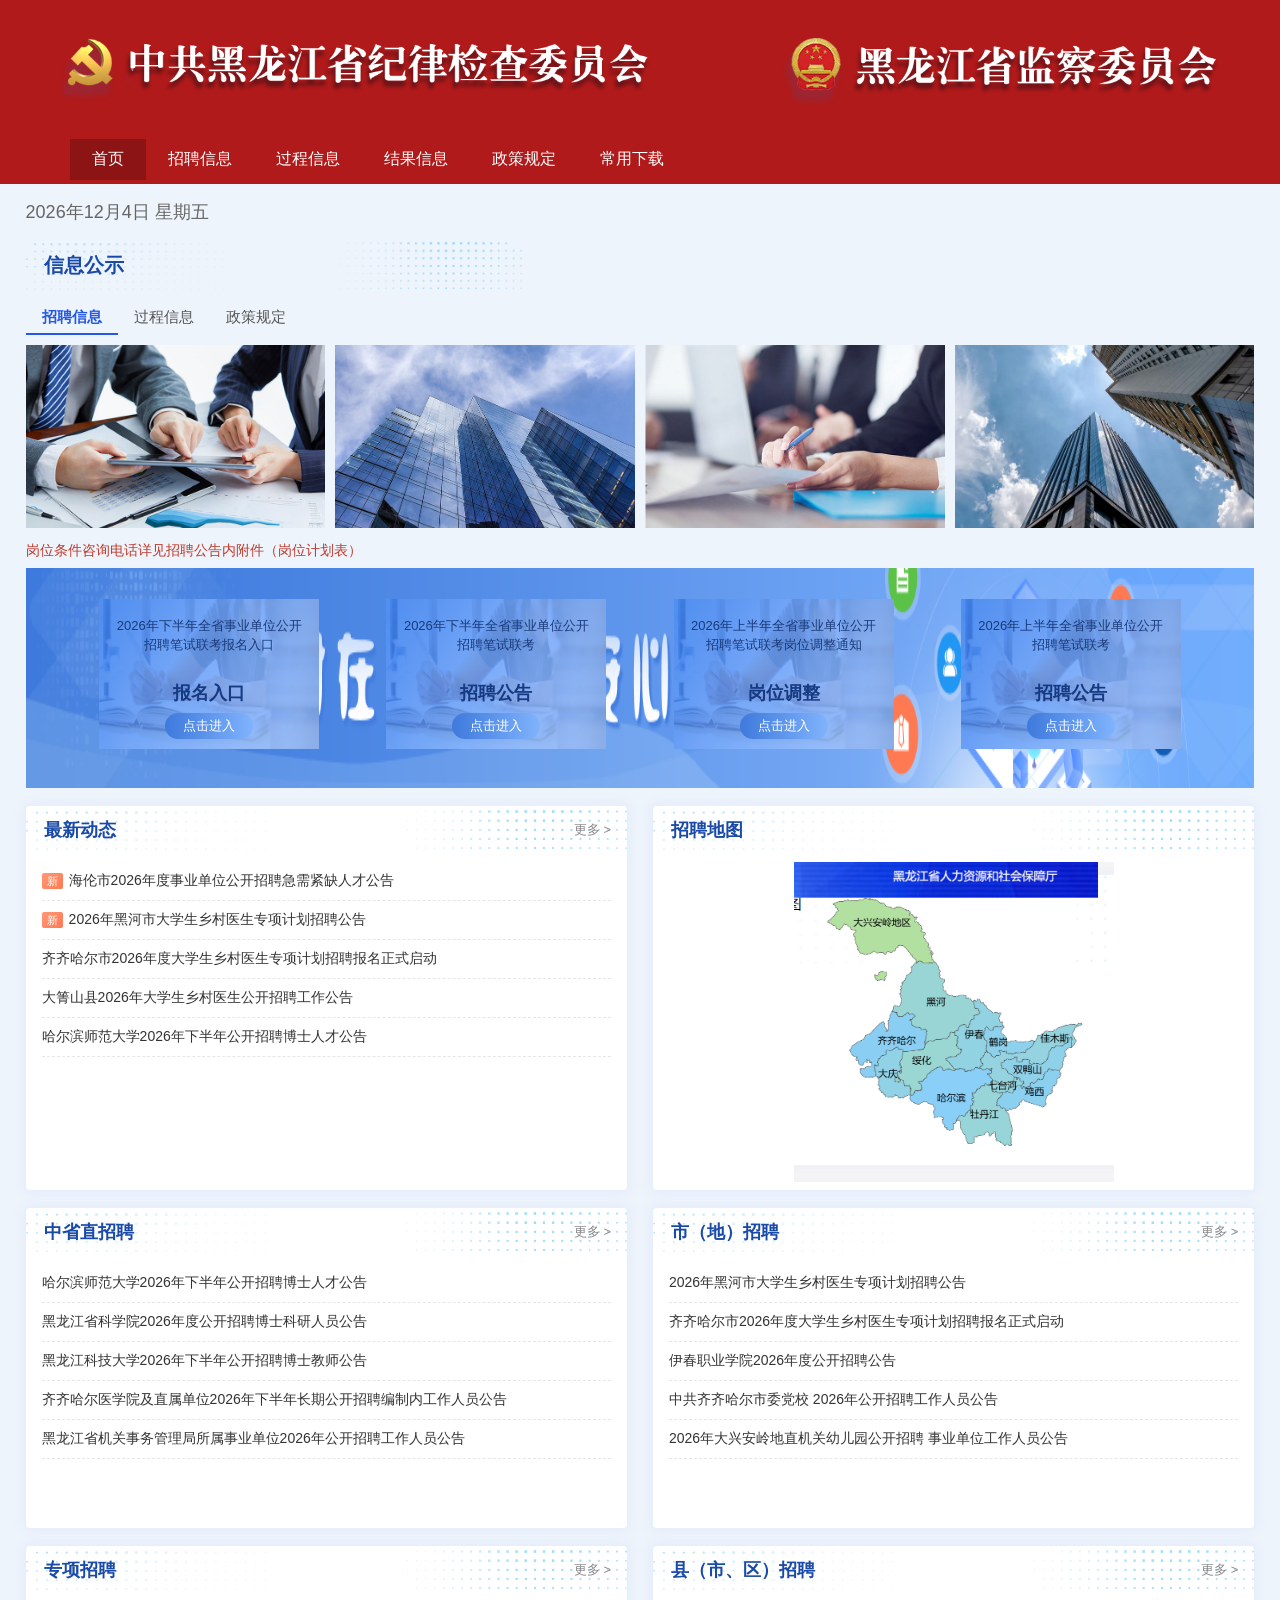
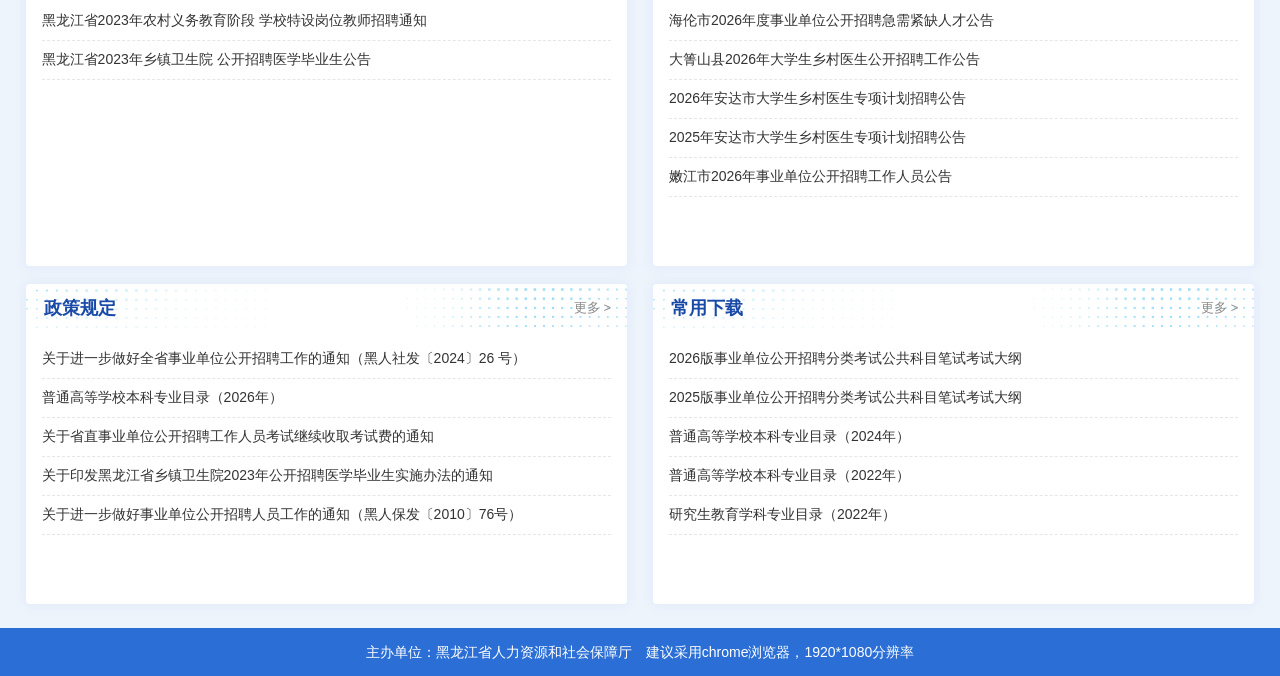
<file: index.html>
<!DOCTYPE html>
<html lang="zh-CN">
<head>
  <meta charset="UTF-8" />
  <meta name="viewport" content="width=device-width, initial-scale=1.0" />
  <title>黑龙江省事业单位公开招聘服务平台</title>
  <link rel="stylesheet" href="css/style.css" />
</head>
<body>
  <div class="page">
    <header class="header">
      <img class="banner" src="assets/header_red.png" alt="黑龙江省事业单位公开招聘服务平台" />
      <div class="nav-wrap">
        <nav class="nav">
          <a class="active" href="index.html">首页</a>
          <a href="list.html">招聘信息</a>
          <a href="list.html">过程信息</a>
          <a href="list.html">结果信息</a>
          <a href="list.html">政策规定</a>
          <a href="list.html">常用下载</a>
        </nav>
      </div>
    </header>

    <main class="wrap">
      <div class="date" id="today"></div>
      <div class="section-title">信息公示</div>
      <div class="tabs">
        <span class="active">招聘信息</span>
        <span>过程信息</span>
        <span>政策规定</span>
      </div>
      <div class="banners">
        <a href="#"><img src="assets/banner1.jpg" alt="" /></a>
        <a href="#"><img src="assets/banner2.png" alt="" /></a>
        <a href="#"><img src="assets/banner3.png" alt="" /></a>
        <a href="#"><img src="assets/banner4.png" alt="" /></a>
      </div>

      <p class="notice-tip">岗位条件咨询电话详见招聘公告内附件（岗位计划表）</p>

      <section class="entry-banner">
        <article class="entry-card">
          <p class="desc">2026年下半年全省事业单位公开招聘笔试联考报名入口</p>
          <h3>报名入口</h3>
          <a class="btn" href="baoming.html">点击进入</a>
        </article>
        <article class="entry-card">
          <p class="desc">2026年下半年全省事业单位公开招聘笔试联考</p>
          <h3>招聘公告</h3>
          <a class="btn" href="#">点击进入</a>
        </article>
        <article class="entry-card">
          <p class="desc">2026年上半年全省事业单位公开招聘笔试联考岗位调整通知</p>
          <h3>岗位调整</h3>
          <a class="btn" href="#">点击进入</a>
        </article>
        <article class="entry-card">
          <p class="desc">2026年上半年全省事业单位公开招聘笔试联考</p>
          <h3>招聘公告</h3>
          <a class="btn" href="#">点击进入</a>
        </article>
      </section>

      <div class="grid">
        <section class="plate">
          <div class="plate-head"><h2>最新动态</h2><a class="more" href="#">更多 &gt;</a></div>
          <div class="plate-body">
            <a href="#"><span class="mark-new">新</span>海伦市2026年度事业单位公开招聘急需紧缺人才公告</a>
            <a href="#"><span class="mark-new">新</span>2026年黑河市大学生乡村医生专项计划招聘公告</a>
            <a href="#">齐齐哈尔市2026年度大学生乡村医生专项计划招聘报名正式启动</a>
            <a href="#">大箐山县2026年大学生乡村医生公开招聘工作公告</a>
            <a href="#">哈尔滨师范大学2026年下半年公开招聘博士人才公告</a>
          </div>
        </section>
        <section class="plate">
          <div class="plate-head"><h2>招聘地图</h2></div>
          <div class="map-box"><img src="assets/map.png" alt="招聘地图" /></div>
        </section>
        <section class="plate">
          <div class="plate-head"><h2>中省直招聘</h2><a class="more" href="#">更多 &gt;</a></div>
          <div class="plate-body">
            <a href="#">哈尔滨师范大学2026年下半年公开招聘博士人才公告</a>
            <a href="#">黑龙江省科学院2026年度公开招聘博士科研人员公告</a>
            <a href="#">黑龙江科技大学2026年下半年公开招聘博士教师公告</a>
            <a href="#">齐齐哈尔医学院及直属单位2026年下半年长期公开招聘编制内工作人员公告</a>
            <a href="#">黑龙江省机关事务管理局所属事业单位2026年公开招聘工作人员公告</a>
          </div>
        </section>
        <section class="plate">
          <div class="plate-head"><h2>市（地）招聘</h2><a class="more" href="#">更多 &gt;</a></div>
          <div class="plate-body">
            <a href="#">2026年黑河市大学生乡村医生专项计划招聘公告</a>
            <a href="#">齐齐哈尔市2026年度大学生乡村医生专项计划招聘报名正式启动</a>
            <a href="#">伊春职业学院2026年度公开招聘公告</a>
            <a href="#">中共齐齐哈尔市委党校 2026年公开招聘工作人员公告</a>
            <a href="#">2026年大兴安岭地直机关幼儿园公开招聘 事业单位工作人员公告</a>
          </div>
        </section>
        <section class="plate">
          <div class="plate-head"><h2>专项招聘</h2><a class="more" href="#">更多 &gt;</a></div>
          <div class="plate-body">
            <a href="#">黑龙江省2023年农村义务教育阶段 学校特设岗位教师招聘通知</a>
            <a href="#">黑龙江省2023年乡镇卫生院 公开招聘医学毕业生公告</a>
          </div>
        </section>
        <section class="plate">
          <div class="plate-head"><h2>县（市、区）招聘</h2><a class="more" href="#">更多 &gt;</a></div>
          <div class="plate-body">
            <a href="#">海伦市2026年度事业单位公开招聘急需紧缺人才公告</a>
            <a href="#">大箐山县2026年大学生乡村医生公开招聘工作公告</a>
            <a href="#">2026年安达市大学生乡村医生专项计划招聘公告</a>
            <a href="#">2025年安达市大学生乡村医生专项计划招聘公告</a>
            <a href="#">嫩江市2026年事业单位公开招聘工作人员公告</a>
          </div>
        </section>
        <section class="plate">
          <div class="plate-head"><h2>政策规定</h2><a class="more" href="#">更多 &gt;</a></div>
          <div class="plate-body">
            <a href="#">关于进一步做好全省事业单位公开招聘工作的通知（黑人社发〔2024〕26 号）</a>
            <a href="#">普通高等学校本科专业目录（2026年）</a>
            <a href="#">关于省直事业单位公开招聘工作人员考试继续收取考试费的通知</a>
            <a href="#">关于印发黑龙江省乡镇卫生院2023年公开招聘医学毕业生实施办法的通知</a>
            <a href="#">关于进一步做好事业单位公开招聘人员工作的通知（黑人保发〔2010〕76号）</a>
          </div>
        </section>
        <section class="plate">
          <div class="plate-head"><h2>常用下载</h2><a class="more" href="#">更多 &gt;</a></div>
          <div class="plate-body">
            <a href="#">2026版事业单位公开招聘分类考试公共科目笔试考试大纲</a>
            <a href="#">2025版事业单位公开招聘分类考试公共科目笔试考试大纲</a>
            <a href="#">普通高等学校本科专业目录（2024年）</a>
            <a href="#">普通高等学校本科专业目录（2022年）</a>
            <a href="#">研究生教育学科专业目录（2022年）</a>
          </div>
        </section>
      </div>
    </main>
    <footer class="footer">主办单位：黑龙江省人力资源和社会保障厅　建议采用chrome浏览器，1920*1080分辨率</footer>
  </div>
  <script src="js/app.js"></script>
</body>
</html>
</file>
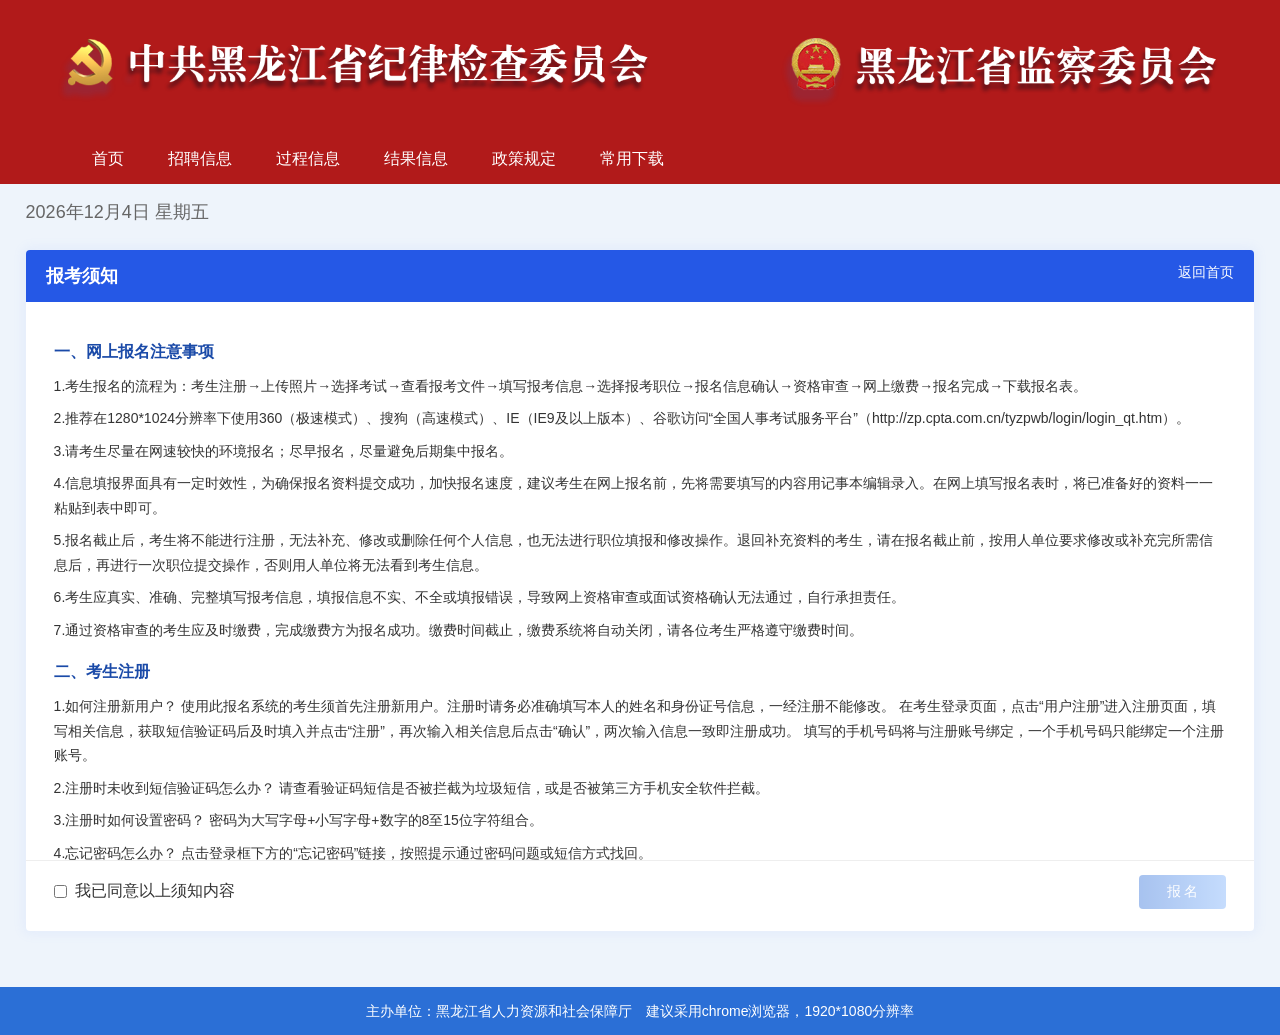
<file: baoming.html>
<!DOCTYPE html>
<html lang="zh-CN">
<head>
  <meta charset="UTF-8" />
  <meta name="viewport" content="width=device-width, initial-scale=1.0" />
  <title>报考须知 - 黑龙江省事业单位公开招聘服务平台</title>
  <link rel="stylesheet" href="css/style.css" />
  <style>
    .notice-page { background: #fff; margin: 16px 0 32px; border-radius: 4px; box-shadow: 0 0 11px 3px rgba(133,167,253,.09); }
    .notice-head { background: #2558e6; color: #fff; padding: 14px 20px; font-size: 18px; font-weight: 700; border-radius: 4px 4px 0 0; display: flex; justify-content: space-between; }
    .notice-body { padding: 20px 28px 12px; max-height: 62vh; overflow: auto; line-height: 1.75; font-size: 14px; color: #333; }
    .notice-body h3 { margin: 16px 0 8px; font-size: 16px; color: #1a4aa8; }
    .notice-body p { margin-bottom: 8px; text-indent: 0; }
    .notice-foot { display: flex; align-items: center; justify-content: space-between; padding: 14px 28px 22px; border-top: 1px solid #eee; }
    .notice-foot label { display: flex; align-items: center; gap: 8px; cursor: pointer; }
    #bmBtn:disabled { opacity: .45; cursor: not-allowed; }
    .login-box { display: none; width: 420px; margin: 24px auto 40px; background: #fff; padding: 28px 32px 36px; border-radius: 6px; box-shadow: 0 0 11px 3px rgba(133,167,253,.09); }
    .login-box h2 { text-align: center; color: #1a4aa8; margin-bottom: 20px; }
    .login-box .form-row input { max-width: none; }
    .login-links { padding-left: 132px; margin-top: 8px; font-size: 13px; color: #2558e6; }
    .login-links a { margin-right: 16px; }
    @media (max-width: 768px) {
      .notice-head, .notice-body, .notice-foot { padding-left: 12px; padding-right: 12px; }
      .notice-body { max-height: none; }
      .login-box { width: auto; }
      .login-links { padding-left: 0; }
    }
  </style>
</head>
<body>
  <div class="page">
    <header class="header">
      <img class="banner" src="assets/header_red.png" alt="黑龙江省事业单位公开招聘服务平台" />
      <div class="nav-wrap">
        <nav class="nav">
          <a href="index.html">首页</a>
          <a href="#">招聘信息</a>
          <a href="#">过程信息</a>
          <a href="#">结果信息</a>
          <a href="#">政策规定</a>
          <a href="#">常用下载</a>
        </nav>
      </div>
    </header>
    <main class="wrap">
      <div class="date" id="today"></div>
      <section class="notice-page" id="noticeBox">
        <div class="notice-head">报考须知 <a href="index.html" style="color:#fff;font-weight:400;font-size:14px;">返回首页</a></div>
        <div class="notice-body">
          <h3>一、网上报名注意事项</h3>
          <p>1.考生报名的流程为：考生注册→上传照片→选择考试→查看报考文件→填写报考信息→选择报考职位→报名信息确认→资格审查→网上缴费→报名完成→下载报名表。</p>
          <p>2.推荐在1280*1024分辨率下使用360（极速模式）、搜狗（高速模式）、IE（IE9及以上版本）、谷歌访问“全国人事考试服务平台”（http://zp.cpta.com.cn/tyzpwb/login/login_qt.htm）。</p>
          <p>3.请考生尽量在网速较快的环境报名；尽早报名，尽量避免后期集中报名。</p>
          <p>4.信息填报界面具有一定时效性，为确保报名资料提交成功，加快报名速度，建议考生在网上报名前，先将需要填写的内容用记事本编辑录入。在网上填写报名表时，将已准备好的资料一一粘贴到表中即可。</p>
          <p>5.报名截止后，考生将不能进行注册，无法补充、修改或删除任何个人信息，也无法进行职位填报和修改操作。退回补充资料的考生，请在报名截止前，按用人单位要求修改或补充完所需信息后，再进行一次职位提交操作，否则用人单位将无法看到考生信息。</p>
          <p>6.考生应真实、准确、完整填写报考信息，填报信息不实、不全或填报错误，导致网上资格审查或面试资格确认无法通过，自行承担责任。</p>
          <p>7.通过资格审查的考生应及时缴费，完成缴费方为报名成功。缴费时间截止，缴费系统将自动关闭，请各位考生严格遵守缴费时间。</p>
          <h3>二、考生注册</h3>
          <p>1.如何注册新用户？ 使用此报名系统的考生须首先注册新用户。注册时请务必准确填写本人的姓名和身份证号信息，一经注册不能修改。 在考生登录页面，点击“用户注册”进入注册页面，填写相关信息，获取短信验证码后及时填入并点击“注册”，再次输入相关信息后点击“确认”，两次输入信息一致即注册成功。 填写的手机号码将与注册账号绑定，一个手机号码只能绑定一个注册账号。</p>
          <p>2.注册时未收到短信验证码怎么办？ 请查看验证码短信是否被拦截为垃圾短信，或是否被第三方手机安全软件拦截。</p>
          <p>3.注册时如何设置密码？ 密码为大写字母+小写字母+数字的8至15位字符组合。</p>
          <p>4.忘记密码怎么办？ 点击登录框下方的“忘记密码”链接，按照提示通过密码问题或短信方式找回。</p>
          <p>5.保存注册信息时，提示注册信息有误，怎么办？ 对不符合填写要求的信息，会有红框提示，请考生按照红框旁的要求修改信息后点击“注册”按钮。</p>
          <p>6.注册后不能登录怎么办？ 有可能是考生上次登录时没有点击“退出”按钮正常退出，请考生先打开浏览器清除缓存，关闭浏览器重新打开网站登录；也有可能是网速慢或密码输入错误，请考生重新登录。</p>
          <p>7.报名参加黑龙江省事业单位公开招聘笔试联考的注册信息（如账号、密码等）下次报名能否继续使用？ 可以继续使用，不用重新注册。</p>
          <p>8.出现“该证件号已经注册过”的提示怎么办？ 一个身份证只能注册一次，不能重复注册。如果在注册中出现“该证件号已经注册过”的提示，请考生拨打0451-82326662，按照提示操作处理。</p>
          <p>9.注册时姓名和身份证号错误怎么办？ 用正确的身份证号、姓名和新的手机号重新注册即可。</p>
          <p>10.如何更换手机号码？ 若考生需更换注册的手机号码，请登录系统后，点击“注册信息维护”，进入页面后，点击“更换手机”按钮，更换手机号码。</p>
          <h3>三、个人信息填写</h3>
          <p>1.如何填写个人信息？ 注册完成首次登录后，将进入个人信息采集页面，填写个人信息；个人信息填写完成后，点击“保存”按钮，进入流程页面，可选择职位。 注意：“考生基本信息”页面中标有“*”的项目必须填写，考生填写的文字内容不能超过限定的字符数。</p>
          <p>2.如何填写备注？ 职位要求的其他条件，请在此处说明；如没有，请填无，不能不填写内容。</p>
          <p>3.上传照片说明 为确保报名工作顺利进行，报考人员须仔细阅读报名系统登录页面《友情提示》相关内容，下载“照片审核处理工具”，对个人电子照片进行处理，并将处理后的照片上传。 特别提醒：考生必须使用报名网站提供的“照片审核处理工具”进行照片处理；使用任何其他网站（特别是培训机构网站）提供的“照片审核处理工具”，照片将无法上传到报名系统。</p>
          <h3>四、职位填报</h3>
          <p>1.如何进行职位填报？ 考生应从黑龙江省事业单位公开招聘服务平台查看招聘计划，从中选择适合自己的职位。 考生注册成功并填写完个人信息后进入选择报考职位页面，选择职位所属地市，选择职位，核对无误后点击“保存”。</p>
          <p>2.是否能查看职位报名成功人数？ 报名系统暂不提供查看职位报考成功人数功能。</p>
          <p>3.考生考试地点如何确定？ 考生在职位所属地区参加笔试。省直考区设在哈尔滨市，各市（地）考区设在各市（地）人民政府所在地。</p>
          <h3>五、资格审查状态查看</h3>
          <p>1.如何查看资格审查状态？ 登录全国人事考试服务平台后查看资格审查状态。</p>
          <p>2.如何修改资格审查状态？ 资格审查工作由用人单位负责，请考生向用人单位咨询。</p>
          <p>3.对资格审查结果有疑问怎么办？ 资格审查工作由用人单位负责，请考生向用人单位咨询。</p>
          <p>4.资格审查通过后，是否允许更改、补充报名信息或改报其他职位？ 通过资格审查或报名时间截止后，不允许更改、补充信息，也不能改报其他职位。</p>
          <h3>六、信息修改</h3>
          <p>考生报名确认时，发现信息有误，或者审核未通过需要修改信息、补充材料时，在点击“报名信息确认”按钮前，可点击左侧菜单“查看报考状态”，进入报考流程页面，点击“填报信息”按钮或“选择职位”按钮，进行信息的修改。</p>
          <h3>七、报名缴费</h3>
          <p>1.点击【支付】按钮，无法跳转至支付平台，如何解决？ 请使用电脑操作，并临时关闭杀毒软件后重试。</p>
          <p>2.网上支付成功，但系统显示还未完成报名，如何解决？ 该问题是由于网络或其他因素导致支付平台支付信息无法返回报名确认系统。报名人员只需确认银行扣款成功即可，无需重复缴费。缴费咨询电话：95070。</p>
          <h3>八、信息安全注意事项</h3>
          <p>请在登录完成相关操作后，点击“退出”按钮并关闭浏览器。每次访问报名系统时，请登录黑龙江省事业单位公开招聘服务平台点击“公开招聘笔试联考”链接进入，避免通过其他网站跳转。</p>
          <h3>提醒：考生在报名过程中应注意保护好个人信息，以免影响考试。</h3>
          <h3>网上报名技术咨询电话：0451-82326662。</h3>
          <h3>咨询时间：报名期间每日上午09：00-11：30 下午13：30-17：00</h3>
        </div>
        <div class="notice-foot">
          <label><input type="checkbox" id="agree" /> 我已同意以上须知内容</label>
          <button class="btn" id="bmBtn" type="button" disabled>报 名</button>
        </div>
      </section>
      <section class="login-box" id="loginBox">
        <h2>考生登录</h2>
        <div class="form-row"><label>身份证号</label><input id="idCard" type="text" placeholder="请输入身份证号" /></div>
        <div class="form-row"><label>密　码</label><input id="pwd" type="password" placeholder="请输入密码" /></div>
        <div class="form-actions"><button class="btn" type="button" id="loginBtn">登 录</button></div>
        <div class="login-links"><a href="#">用户注册</a><a href="#">忘记密码</a></div>
      </section>
    </main>
    <footer class="footer">主办单位：黑龙江省人力资源和社会保障厅　建议采用chrome浏览器，1920*1080分辨率</footer>
  </div>
  <script src="js/app.js"></script>
  <script>
    var agree = document.getElementById("agree");
    var bmBtn = document.getElementById("bmBtn");
    agree.addEventListener("change", function () { bmBtn.disabled = !agree.checked; });
    bmBtn.addEventListener("click", function () {
      document.getElementById("noticeBox").style.display = "none";
      document.getElementById("loginBox").style.display = "block";
    });
    document.getElementById("loginBtn").addEventListener("click", function () {
      var id = (document.getElementById("idCard").value || "未填写").trim();
      sessionStorage.setItem("userId", id);
      location.href = "photo.html";
    });
  </script>
</body>
</html>
</file>
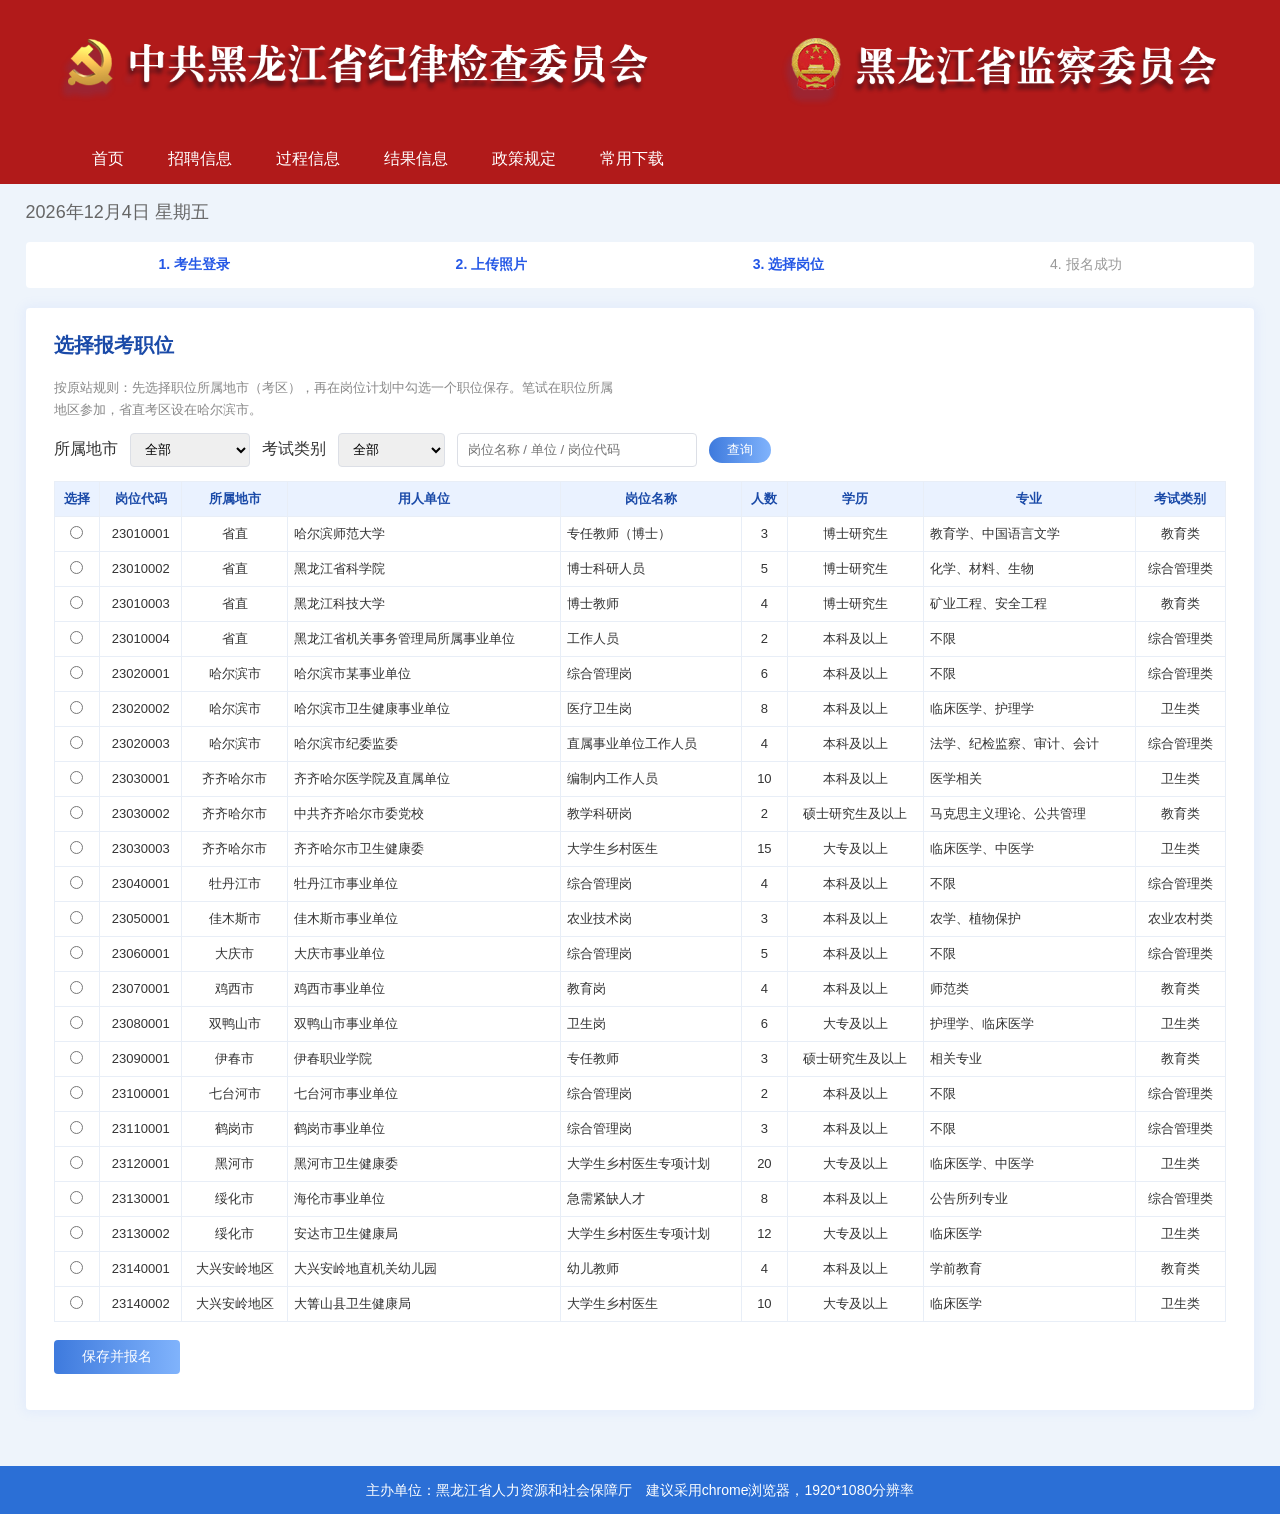
<file: jobs.html>
<!DOCTYPE html>
<html lang="zh-CN">
<head>
  <meta charset="UTF-8" />
  <meta name="viewport" content="width=device-width, initial-scale=1.0" />
  <title>选择岗位 - 黑龙江省事业单位公开招聘服务平台</title>
  <link rel="stylesheet" href="css/style.css" />
</head>
<body>
  <div class="page">
    <header class="header">
      <img class="banner" src="assets/header_red.png" alt="" />
      <div class="nav-wrap">
        <nav class="nav">
          <a href="index.html">首页</a>
          <a href="#">招聘信息</a>
          <a href="#">过程信息</a>
          <a href="#">结果信息</a>
          <a href="#">政策规定</a>
          <a href="#">常用下载</a>
        </nav>
      </div>
    </header>
    <main class="wrap">
      <div class="date" id="today"></div>
      <div class="steps">
        <span class="on">1. 考生登录</span>
        <span class="on">2. 上传照片</span>
        <span class="on">3. 选择岗位</span>
        <span>4. 报名成功</span>
      </div>
      <section class="panel">
        <h1>选择报考职位</h1>
        <p class="photo-tip" style="margin-bottom:12px">按原站规则：先选择职位所属地市（考区），再在岗位计划中勾选一个职位保存。笔试在职位所属地区参加，省直考区设在哈尔滨市。</p>
        <div class="filter-bar">
          <label>所属地市</label>
          <select id="city"></select>
          <label>考试类别</label>
          <select id="cate">
            <option value="">全部</option>
            <option>综合管理类</option>
            <option>教育类</option>
            <option>卫生类</option>
            <option>农业农村类</option>
          </select>
          <input id="kw" type="text" placeholder="岗位名称 / 单位 / 岗位代码" style="width:240px" />
          <button class="btn" type="button" id="searchBtn">查询</button>
        </div>
        <div class="table-scroll">
          <table class="job-table">
            <thead>
              <tr>
                <th>选择</th>
                <th>岗位代码</th>
                <th>所属地市</th>
                <th>用人单位</th>
                <th>岗位名称</th>
                <th>人数</th>
                <th>学历</th>
                <th>专业</th>
                <th>考试类别</th>
              </tr>
            </thead>
            <tbody id="tbody"></tbody>
          </table>
        </div>
        <div class="form-actions" style="padding-left:0;margin-top:18px">
          <button class="btn" type="button" id="saveBtn">保存并报名</button>
        </div>
      </section>
    </main>
    <footer class="footer">主办单位：黑龙江省人力资源和社会保障厅　建议采用chrome浏览器，1920*1080分辨率</footer>
  </div>
  <script src="js/app.js"></script>
  <script src="js/jobs.js"></script>
</body>
</html>
</file>
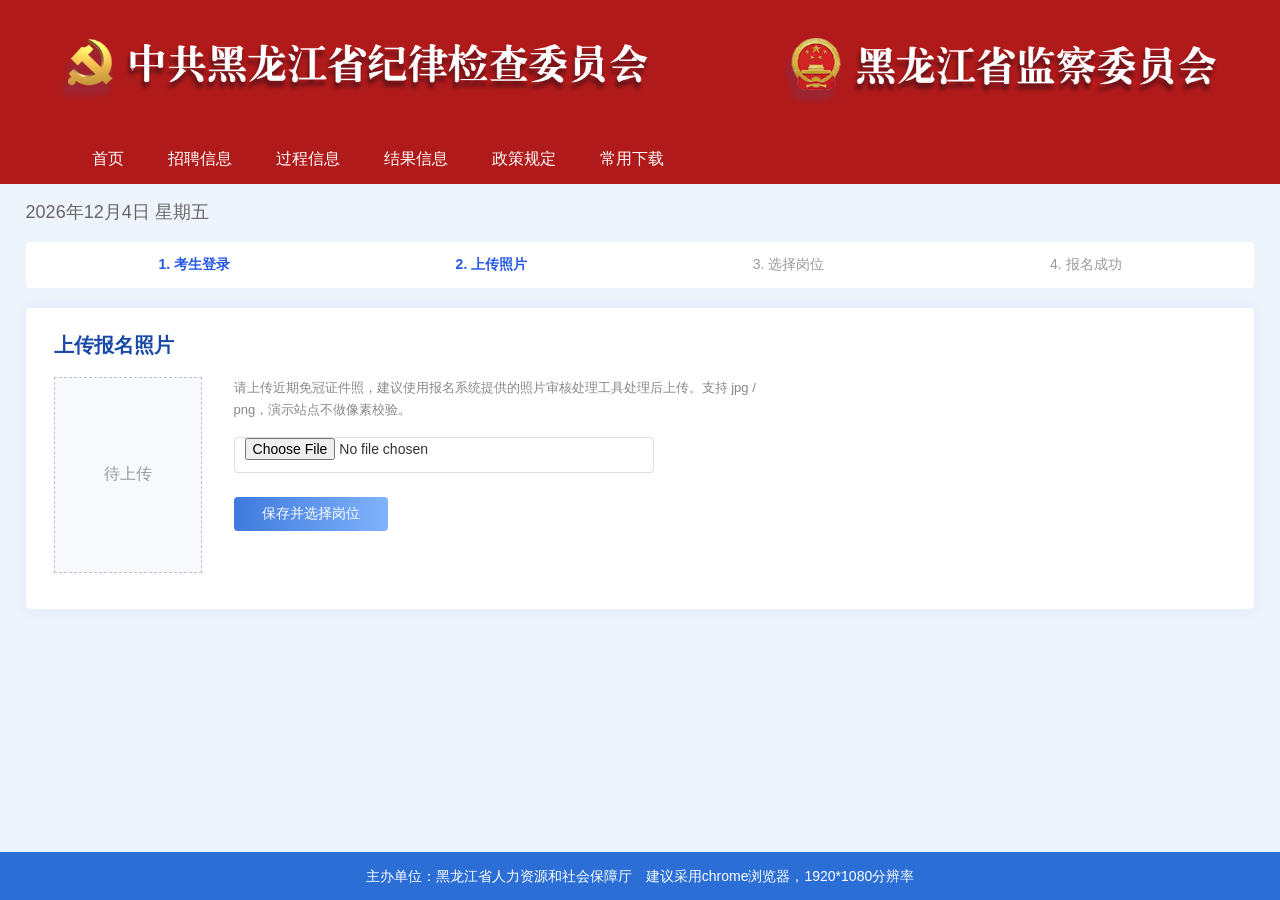
<file: photo.html>
<!DOCTYPE html>
<html lang="zh-CN">
<head>
  <meta charset="UTF-8" />
  <meta name="viewport" content="width=device-width, initial-scale=1.0" />
  <title>上传照片 - 黑龙江省事业单位公开招聘服务平台</title>
  <link rel="stylesheet" href="css/style.css" />
</head>
<body>
  <div class="page">
    <header class="header">
      <img class="banner" src="assets/header_red.png" alt="" />
      <div class="nav-wrap">
        <nav class="nav">
          <a href="index.html">首页</a>
          <a href="#">招聘信息</a>
          <a href="#">过程信息</a>
          <a href="#">结果信息</a>
          <a href="#">政策规定</a>
          <a href="#">常用下载</a>
        </nav>
      </div>
    </header>
    <main class="wrap">
      <div class="date" id="today"></div>
      <div class="steps">
        <span class="on">1. 考生登录</span>
        <span class="on">2. 上传照片</span>
        <span>3. 选择岗位</span>
        <span>4. 报名成功</span>
      </div>
      <section class="panel">
        <h1>上传报名照片</h1>
        <div class="photo-area">
          <div class="photo-preview" id="preview">待上传</div>
          <div>
            <p class="photo-tip">请上传近期免冠证件照，建议使用报名系统提供的照片审核处理工具处理后上传。支持 jpg / png，演示站点不做像素校验。</p>
            <div class="form-row" style="padding-left:0">
              <input id="file" type="file" accept="image/*" />
            </div>
            <div class="form-actions" style="padding-left:0">
              <button class="btn" type="button" id="nextBtn">保存并选择岗位</button>
            </div>
          </div>
        </div>
      </section>
    </main>
    <footer class="footer">主办单位：黑龙江省人力资源和社会保障厅　建议采用chrome浏览器，1920*1080分辨率</footer>
  </div>
  <script src="js/app.js"></script>
  <script>
    var preview = document.getElementById("preview");
    var uploaded = false;
    document.getElementById("file").addEventListener("change", function (e) {
      var f = e.target.files && e.target.files[0];
      if (!f) return;
      var url = URL.createObjectURL(f);
      preview.innerHTML = "";
      var img = document.createElement("img");
      img.src = url;
      preview.appendChild(img);
      uploaded = true;
      sessionStorage.setItem("hasPhoto", "1");
    });
    document.getElementById("nextBtn").addEventListener("click", function () {
      if (!uploaded) {
        alert("请先上传照片");
        return;
      }
      location.href = "jobs.html";
    });
  </script>
</body>
</html>
</file>
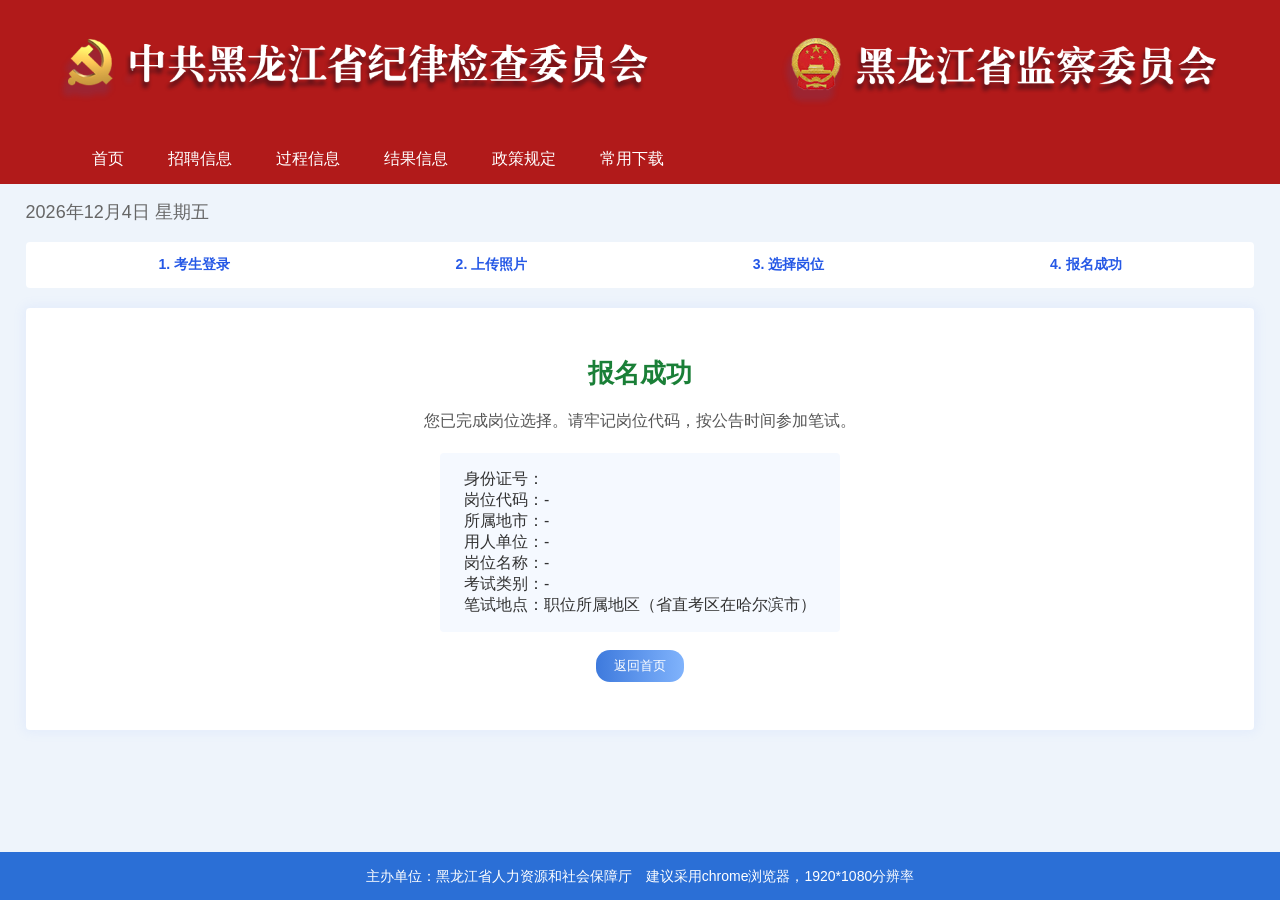
<file: success.html>
<!DOCTYPE html>
<html lang="zh-CN">
<head>
  <meta charset="UTF-8" />
  <meta name="viewport" content="width=device-width, initial-scale=1.0" />
  <title>报名成功 - 黑龙江省事业单位公开招聘服务平台</title>
  <link rel="stylesheet" href="css/style.css" />
</head>
<body>
  <div class="page">
    <header class="header">
      <img class="banner" src="assets/header_red.png" alt="" />
      <div class="nav-wrap">
        <nav class="nav">
          <a href="index.html">首页</a>
          <a href="#">招聘信息</a>
          <a href="#">过程信息</a>
          <a href="#">结果信息</a>
          <a href="#">政策规定</a>
          <a href="#">常用下载</a>
        </nav>
      </div>
    </header>
    <main class="wrap">
      <div class="date" id="today"></div>
      <div class="steps">
        <span class="on">1. 考生登录</span>
        <span class="on">2. 上传照片</span>
        <span class="on">3. 选择岗位</span>
        <span class="on">4. 报名成功</span>
      </div>
      <section class="panel ok-box">
        <h1>报名成功</h1>
        <p>您已完成岗位选择。请牢记岗位代码，按公告时间参加笔试。</p>
        <div class="ok-detail" id="detail"></div>
        <p><a class="btn" href="index.html">返回首页</a></p>
      </section>
    </main>
    <footer class="footer">主办单位：黑龙江省人力资源和社会保障厅　建议采用chrome浏览器，1920*1080分辨率</footer>
  </div>
  <script src="js/app.js"></script>
  <script>
    var job = {};
    try { job = JSON.parse(sessionStorage.getItem("selectedJob") || "{}"); } catch (e) {}
    var id = sessionStorage.getItem("userId") || "";
    document.getElementById("detail").innerHTML =
      "<div>身份证号：" + id + "</div>" +
      "<div>岗位代码：" + (job.code || "-") + "</div>" +
      "<div>所属地市：" + (job.city || "-") + "</div>" +
      "<div>用人单位：" + (job.unit || "-") + "</div>" +
      "<div>岗位名称：" + (job.name || "-") + "</div>" +
      "<div>考试类别：" + (job.cate || "-") + "</div>" +
      "<div>笔试地点：职位所属地区（省直考区在哈尔滨市）</div>";
  </script>
</body>
</html>
</file>
<file: css/style.css>
* { box-sizing: border-box; margin: 0; padding: 0; }
html, body {
  font-family: "Microsoft YaHei", "PingFang SC", Helvetica, Arial, sans-serif;
  background: #eef4fb;
  color: #333;
}
a { color: inherit; text-decoration: none; }
img { display: block; max-width: 100%; }
button { font-family: inherit; }

.page { min-height: 100vh; display: flex; flex-direction: column; }

.header { position: relative; width: 100%; background: #b11a1a; }
.header img.banner {
  width: 100%;
  height: auto;
  max-height: 190px;
  object-fit: cover;
  object-position: center top;
}
.nav-wrap {
  position: static;
  left: auto;
  right: auto;
  bottom: auto;
  display: flex;
  justify-content: center;
  background: #b11a1a;
  padding: 12px 0 4px;
}
.nav {
  width: 1140px;
  display: flex;
  height: 41px;
}
.nav a {
  color: #fff;
  font-size: 16px;
  padding: 0 22px;
  display: flex;
  align-items: center;
}
.nav a.active { background: #8c1414; }

.wrap {
  width: 1300px;
  max-width: 96%;
  margin: 0 auto;
  flex: 1;
  padding-bottom: 24px;
}

.date { color: #666; font-size: 18px; padding: 16px 0 10px; }

.section-title {
  background: url("../assets/title_bg.png") no-repeat left center;
  background-size: auto 100%;
  height: 48px;
  display: flex;
  align-items: center;
  padding-left: 18px;
  font-size: 20px;
  font-weight: 700;
  color: #1a4aa8;
  margin: 8px 0 12px;
}

.tabs { display: flex; margin-bottom: 10px; }
.tabs span {
  padding: 6px 16px;
  font-size: 15px;
  color: #555;
  cursor: pointer;
  border-bottom: 2px solid transparent;
}
.tabs span.active {
  color: #2558e6;
  border-bottom-color: #2558e6;
  font-weight: 600;
}
.banners { display: flex; gap: 10px; }
.banners a { flex: 1; overflow: hidden; }
.banners img { width: 100%; height: 183px; object-fit: cover; }

.notice-tip { margin: 14px 0 8px; color: #c0392b; font-size: 14px; }

.entry-banner {
  position: relative;
  width: 100%;
  min-height: 220px;
  background: url("../assets/swiper_img.png") center / 100% 100% no-repeat;
  display: flex;
  justify-content: space-around;
  align-items: center;
  padding: 28px 40px 36px;
}
.entry-card {
  width: 220px;
  height: 150px;
  background: url("../assets/card_bg.png") center / 100% 100% no-repeat;
  text-align: center;
  padding: 18px 12px 12px;
  color: #1a3a7a;
}
.entry-card .desc { font-size: 13px; line-height: 1.45; min-height: 58px; }
.entry-card h3 { font-size: 18px; margin: 6px 0 8px; color: #163a82; }
.btn {
  display: inline-block;
  background: linear-gradient(90deg, #3e7add, #80b3fc);
  color: #fff;
  border: 0;
  border-radius: 14px;
  padding: 4px 18px;
  font-size: 13px;
  cursor: pointer;
}
.notice-foot .btn, .login-box .btn, .form-actions .btn {
  border-radius: 4px;
  padding: 8px 28px;
  font-size: 14px;
}

.grid {
  display: grid;
  grid-template-columns: 1fr 1fr;
  gap: 18px 26px;
  margin-top: 18px;
}
.plate {
  background: #fff;
  border-radius: 4px;
  min-height: 320px;
  box-shadow: 0 0 11px 3px rgba(133, 167, 253, 0.09);
  overflow: hidden;
}
.plate-head {
  height: 48px;
  background: url("../assets/title_bg.png") no-repeat left center;
  background-size: cover;
  display: flex;
  align-items: center;
  justify-content: space-between;
  padding: 0 16px 0 18px;
}
.plate-head h2 { font-size: 18px; color: #1a4aa8; }
.plate-head .more { font-size: 13px; color: #888; }
.plate-body { padding: 8px 16px 16px; }
.plate-body a {
  display: block;
  padding: 10px 0;
  border-bottom: 1px dashed #e6e6e6;
  font-size: 14px;
  color: #333;
  overflow: hidden;
  text-overflow: ellipsis;
  white-space: nowrap;
}
.plate-body a:hover { color: #2558e6; }
.mark-new {
  display: inline-block;
  margin-right: 6px;
  padding: 0 5px;
  height: 16px;
  line-height: 16px;
  font-size: 11px;
  color: #fff;
  border-radius: 2px;
  background: linear-gradient(-45deg, #ff7a52, #ff9778);
  vertical-align: middle;
}
.map-box { display: flex; align-items: center; justify-content: center; padding: 8px; }
.map-box img { width: 400px; height: 320px; object-fit: contain; }

.footer {
  background: #2b6fd6;
  color: #fff;
  text-align: center;
  font-size: 14px;
  line-height: 48px;
}

.inner-page { background: #fff; margin: 16px 0 24px; padding: 24px 28px 40px; border-radius: 4px; min-height: 480px; }
.inner-page h1 { font-size: 22px; color: #1a4aa8; text-align: center; margin-bottom: 20px; }
.form-row { margin: 16px 0; display: flex; align-items: center; }
.form-row label { width: 120px; text-align: right; padding-right: 12px; color: #555; }
.form-row input, .form-row select {
  flex: 1;
  max-width: 420px;
  height: 36px;
  border: 1px solid #dcdfe6;
  border-radius: 4px;
  padding: 0 10px;
  font-size: 14px;
}
.form-actions { padding-left: 132px; margin-top: 24px; }
.form-actions .btn {
  background: linear-gradient(90deg, #3e7add, #80b3fc);
  color: #fff;
  border: 0;
  border-radius: 4px;
  padding: 8px 28px;
  cursor: pointer;
  font-size: 14px;
}

.steps {
  display: flex;
  justify-content: space-between;
  margin: 8px 0 20px;
  background: #fff;
  padding: 14px 20px;
  border-radius: 4px;
}
.steps span {
  flex: 1;
  text-align: center;
  font-size: 14px;
  color: #999;
  position: relative;
}
.steps span.on { color: #2558e6; font-weight: 700; }
.panel {
  background: #fff;
  margin-bottom: 32px;
  padding: 24px 28px 36px;
  border-radius: 4px;
  box-shadow: 0 0 11px 3px rgba(133,167,253,.09);
}
.panel h1 { font-size: 20px; color: #1a4aa8; margin-bottom: 18px; }
.photo-area { display: flex; gap: 32px; align-items: flex-start; }
.photo-preview {
  width: 148px;
  height: 196px;
  border: 1px dashed #c0c4cc;
  background: #f7f9fc;
  display: flex;
  align-items: center;
  justify-content: center;
  color: #999;
  overflow: hidden;
}
.photo-preview img { width: 100%; height: 100%; object-fit: cover; }
.photo-tip { color: #888; font-size: 13px; line-height: 1.7; max-width: 560px; }
.filter-bar { display: flex; gap: 12px; flex-wrap: wrap; align-items: center; margin-bottom: 14px; }
.filter-bar select, .filter-bar input {
  height: 34px;
  border: 1px solid #dcdfe6;
  border-radius: 4px;
  padding: 0 10px;
}
.job-table { width: 100%; border-collapse: collapse; font-size: 13px; }
.job-table th, .job-table td {
  border: 1px solid #e8eef7;
  padding: 8px 6px;
  text-align: center;
}
.job-table th { background: #eaf2ff; color: #1a4aa8; }
.job-table tr:hover td { background: #f5f9ff; }
.job-table .left { text-align: left; }
.ok-box { text-align: center; padding: 48px 20px; }
.ok-box h1 { color: #1a7f37; font-size: 26px; margin-bottom: 16px; }
.ok-box p { line-height: 1.8; color: #555; }
.ok-detail {
  display: inline-block;
  text-align: left;
  background: #f5f9ff;
  padding: 16px 24px;
  margin: 18px 0;
  border-radius: 4px;
}

.table-scroll { width: 100%; overflow-x: auto; -webkit-overflow-scrolling: touch; }

@media (max-width: 1100px) {
  .nav { width: 100%; }
  .wrap { width: 96%; }
}

@media (max-width: 768px) {
  .header img.banner { height: 112px; }
  .nav-wrap {
    position: static;
    background: #b11a1a;
    padding: 8px 0 0;
  }
  .nav {
    width: 100%;
    height: auto;
    flex-wrap: wrap;
  }
  .nav a {
    flex: 1 1 33.33%;
    justify-content: center;
    height: 40px;
    font-size: 14px;
    padding: 0 6px;
  }
  .wrap { width: 100%; max-width: 100%; padding: 0 10px 20px; }
  .date { font-size: 14px; padding: 12px 0 8px; }
  .section-title { font-size: 16px; height: 40px; }
  .tabs { overflow-x: auto; }
  .tabs span { flex-shrink: 0; font-size: 14px; padding: 6px 12px; }
  .banners {
    display: grid;
    grid-template-columns: 1fr 1fr;
    gap: 8px;
  }
  .banners img { height: 110px; }
  .notice-tip { font-size: 13px; }
  .entry-banner {
    flex-wrap: wrap;
    gap: 12px;
    padding: 16px 10px 20px;
    min-height: 0;
    background-size: cover;
  }
  .entry-card {
    width: calc(50% - 8px);
    height: auto;
    min-height: 148px;
    background-size: 100% 100%;
  }
  .grid { grid-template-columns: 1fr; gap: 12px; }
  .plate { min-height: 0; }
  .plate-body a { white-space: normal; }
  .map-box img { width: 100%; height: auto; max-width: 360px; }
  .footer {
    line-height: 1.5;
    padding: 12px 10px;
    font-size: 12px;
  }
  .steps {
    flex-wrap: wrap;
    gap: 8px;
    padding: 10px 8px;
  }
  .steps span { flex: 1 1 45%; font-size: 12px; }
  .panel { padding: 16px 12px 24px; }
  .photo-area { flex-direction: column; }
  .form-row { flex-direction: column; align-items: stretch; }
  .form-row label { width: auto; text-align: left; padding: 0 0 6px; }
  .form-row input, .form-row select { max-width: none; width: 100%; }
  .form-actions { padding-left: 0; }
  .filter-bar select, .filter-bar input { width: 100%; max-width: none; }
  .filter-bar input { width: 100% !important; }
  .job-table { min-width: 760px; }
  .notice-foot { flex-direction: column; align-items: flex-start; gap: 12px; }
  .login-box { width: 100% !important; padding: 20px 16px 28px !important; }
  .login-links { padding-left: 0 !important; }
}

@media (max-width: 480px) {
  .banners { grid-template-columns: 1fr; }
  .banners img { height: 150px; }
  .entry-card { width: 100%; }
  .nav a { flex: 1 1 50%; font-size: 13px; }
  .header img.banner { height: 88px; }
}
</file>
